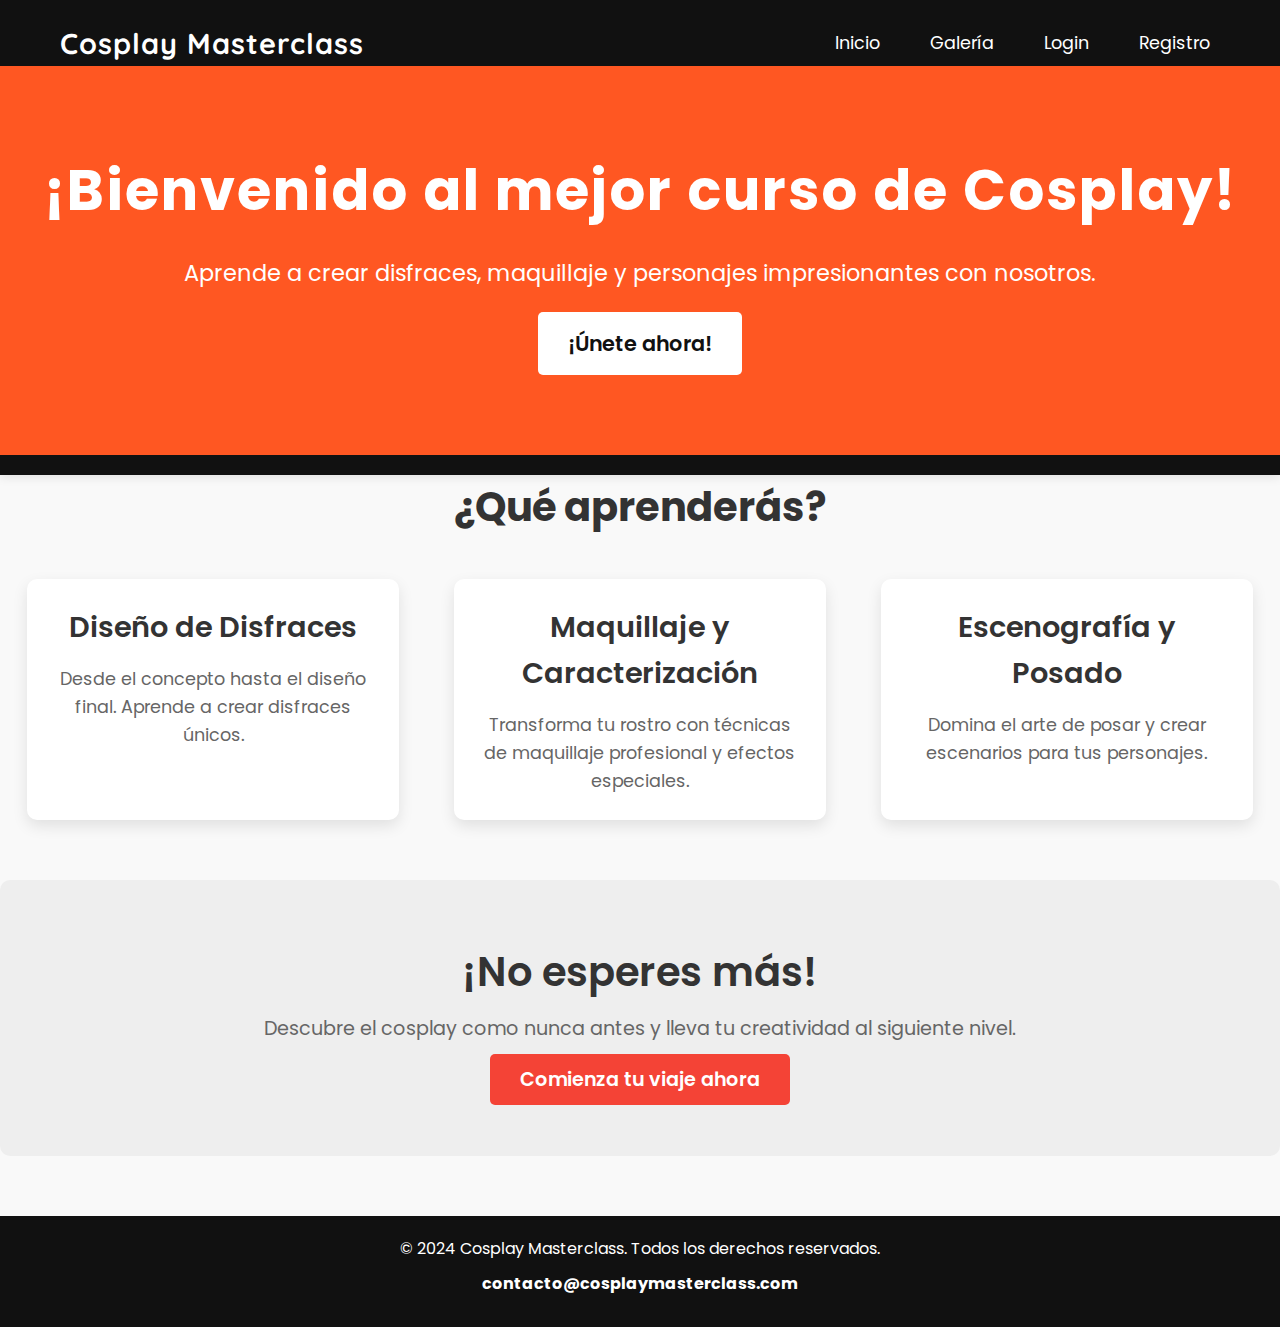
<file: index.html>
<!DOCTYPE html>
<html lang="es">
<head>
    <meta charset="UTF-8">
    <meta name="viewport" content="width=device-width, initial-scale=1.0">
    <title>Cosplay Masterclass</title>
    <link rel="stylesheet" href="style.css">
    <link href="https://fonts.googleapis.com/css2?family=Poppins:wght@500;700&family=Quicksand:wght@500&display=swap" rel="stylesheet">
</head>
<body>
    <!-- Header -->
    <header>
        <nav>
            <div class="logo">
                <h2>Cosplay Masterclass</h2>
            </div>
            <ul>
                <li><a href="index.html" class="nav-link">Inicio</a></li>
                <li><a href="galeria.html" class="nav-link">Galería</a></li>
                <li><a href="login.php" class="nav-link">Login</a></li>
                <li><a href="registro.php" class="nav-link">Registro</a></li>
            </ul>
        </nav>

        <!-- Hero Section -->
        <div class="hero">
            <h1 class="hero-title">¡Bienvenido al mejor curso de Cosplay!</h1>
            <p>Aprende a crear disfraces, maquillaje y personajes impresionantes con nosotros.</p>
            <a href="registro.php" class="btn-main">¡Únete ahora!</a>
        </div>
    </header>

    <!-- Main Content -->
    <main>
        <section class="about">
            <h2 class="section-title">¿Qué aprenderás?</h2>
            <div class="about-content">
                <div class="about-item">
                    <h3>Diseño de Disfraces</h3>
                    <p>Desde el concepto hasta el diseño final. Aprende a crear disfraces únicos.</p>
                </div>
                <div class="about-item">
                    <h3>Maquillaje y Caracterización</h3>
                    <p>Transforma tu rostro con técnicas de maquillaje profesional y efectos especiales.</p>
                </div>
                <div class="about-item">
                    <h3>Escenografía y Posado</h3>
                    <p>Domina el arte de posar y crear escenarios para tus personajes.</p>
                </div>
            </div>
        </section>

        <section class="cta">
            <h2>¡No esperes más!</h2>
            <p>Descubre el cosplay como nunca antes y lleva tu creatividad al siguiente nivel.</p>
            <a href="registro.php" class="btn-main">Comienza tu viaje ahora</a>
        </section>
    </main>

    <!-- Footer -->
    <footer>
        <div class="contact-info">
            <p>&copy; 2024 Cosplay Masterclass. Todos los derechos reservados.</p>
            <p><a href="mailto:contacto@cosplaymasterclass.com">contacto@cosplaymasterclass.com</a></p>
        </div>
    </footer>
</body>
</html>
</file>
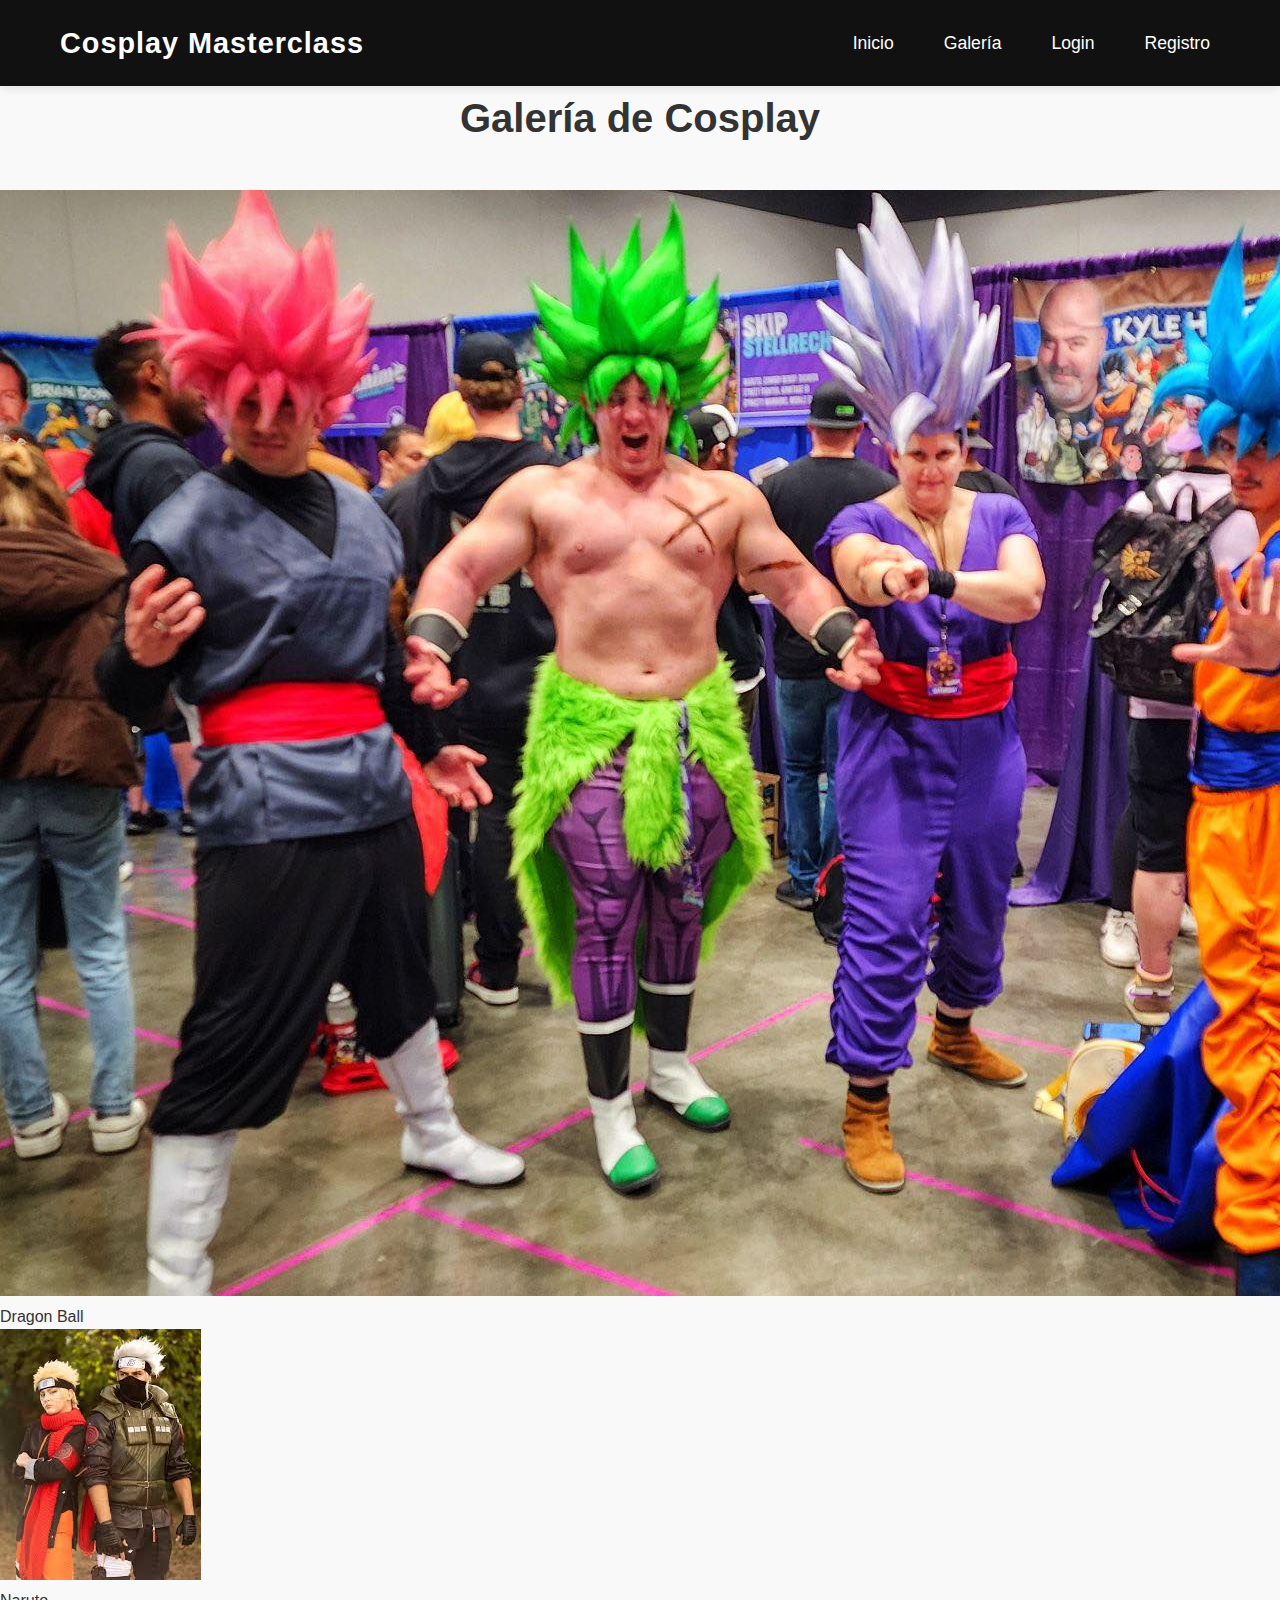
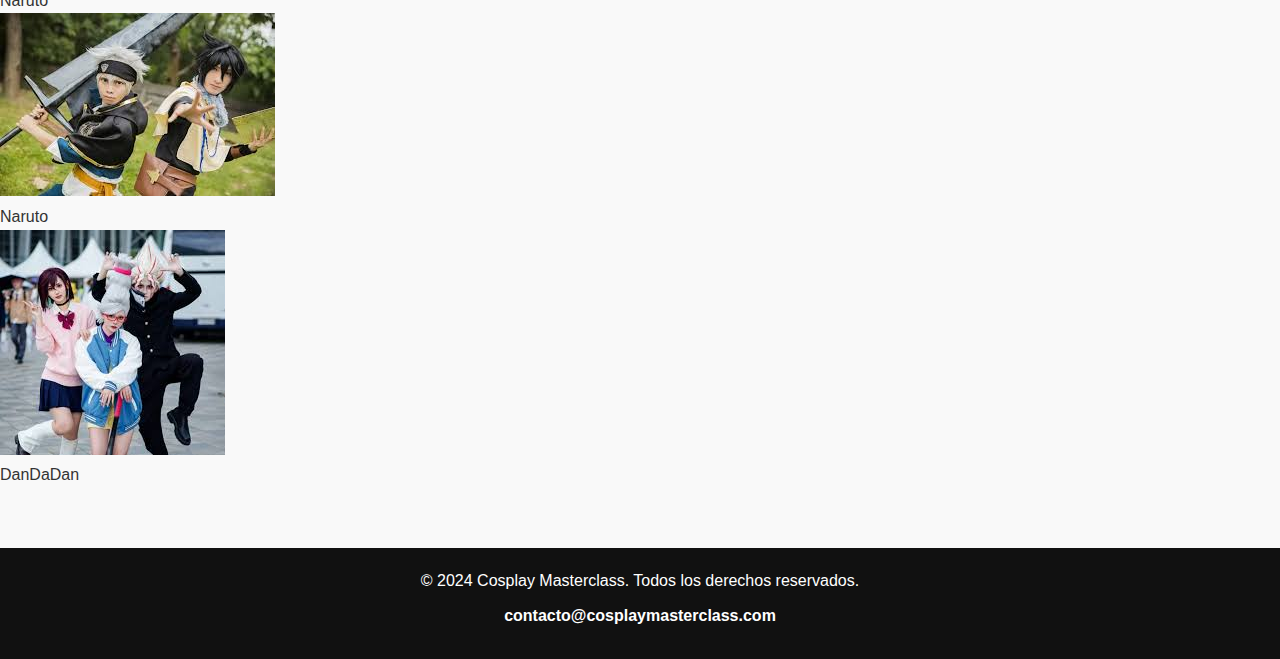
<file: galeria.html>
<!DOCTYPE html>
<html lang="es">
<head>
    <meta charset="UTF-8">
    <meta name="viewport" content="width=device-width, initial-scale=1.0">
    <title>Galería de Cosplay</title>
    <link rel="stylesheet" href="style.css">
</head>
<body>

    <header>
        <nav>
            <div class="logo">
                <h2>Cosplay Masterclass</h2>
            </div>
            <ul>
                <li><a href="index.html" class="nav-link">Inicio</a></li>
                <li><a href="galeria.html" class="nav-link">Galería</a></li>
                <li><a href="login.php" class="nav-link">Login</a></li>
                <li><a href="registro.php" class="nav-link">Registro</a></li>
            </ul>
        </nav>
    </header>

    <!-- Galería -->
    <main>
        <section class="galeria">
            <h2 class="section-title">Galería de Cosplay</h2>
            <div class="galeria-grid">
                <div class="image-container">
                    <img src="imagenes/DragonBall.jpg" alt="Dragon Ball">
                    <div class="image-title">Dragon Ball</div>
                </div>
                <div class="image-container">
                    <img src="imagenes/Naruto1.jpg" alt="Naruto">
                    <div class="image-title">Naruto</div>
                </div>
                <div class="image-container">
                    <img src="imagenes/Asta.jpg" alt="BlackClover">
                    <div class="image-title">Naruto</div>
                </div>
                <div class="image-container">
                    <img src="imagenes/DanDaDan1.jpg" alt="DanDaDan">
                    <div class="image-title">DanDaDan</div>
                </div>
            </div>
        </section>
    </main>

    <!-- Footer -->
    <footer>
        <div class="contact-info">
            <p>&copy; 2024 Cosplay Masterclass. Todos los derechos reservados.</p>
            <p><a href="mailto:contacto@cosplaymasterclass.com">contacto@cosplaymasterclass.com</a></p>
        </div>
    </footer>

</body>
</html>
</file>
<file: style.css>
/* Reset basic styles */
* {
    margin: 0;
    padding: 0;
    box-sizing: border-box;
}

body {
    font-family: 'Poppins', sans-serif;
    background-color: #f9f9f9; /* Color de fondo suave */
    color: #333;
    line-height: 1.6;
}

/* Header */
header {
    background-color: #111;
    color: white;
    padding: 20px 0;
    box-shadow: 0 2px 10px rgba(0, 0, 0, 0.1); /* Añadimos sombra para profundidad */
}

header nav {
    display: flex;
    justify-content: space-between;
    align-items: center;
    max-width: 1200px;
    margin: 0 auto;
    padding: 0 20px;
}

header .logo h2 {
    font-family: 'Quicksand', sans-serif;
    font-size: 1.8rem;
    letter-spacing: 1px;
}

header ul {
    list-style: none;
    display: flex;
}

header ul li {
    margin-left: 30px;
}

header ul li a {
    text-decoration: none;
    color: white;
    font-size: 1.1rem;
    padding: 5px 10px;
    transition: background-color 0.3s, transform 0.3s;
    border-radius: 5px;
}

header ul li a:hover {
    background-color: #f44336;
    transform: scale(1.1); /* Efecto de escalado */
}

/* Hero Section */
.hero {
    text-align: center;
    padding: 80px 20px;
    background-color: #ff5722;
    color: white;
}

.hero-title {
    font-size: 3.5rem;
    font-weight: 700;
    margin-bottom: 20px;
    letter-spacing: 2px;
}

.hero p {
    font-size: 1.4rem;
    margin-top: 10px;
}

.hero .btn-main {
    display: inline-block;
    padding: 15px 30px;
    margin-top: 20px;
    background-color: #fff;
    color: #111;
    text-decoration: none;
    font-size: 1.3rem;
    border-radius: 5px;
    font-weight: 600;
    transition: background-color 0.3s, color 0.3s;
}

.hero .btn-main:hover {
    background-color: #e64a19;
    color: white;
}

/* Main Sections */
.main {
    padding: 60px 20px;
}

.section-title {
    text-align: center;
    font-size: 2.5rem;
    margin-bottom: 40px;
    color: #333;
    font-weight: 700;
}

.about-content {
    display: flex;
    justify-content: space-around;
    gap: 40px;
    flex-wrap: wrap;
    padding: 0 20px;
}

.about-item {
    background-color: #fff;
    padding: 25px;
    border-radius: 10px;
    box-shadow: 0 6px 15px rgba(0, 0, 0, 0.1);
    width: 30%;
    transition: transform 0.3s, box-shadow 0.3s;
    text-align: center;
}

.about-item:hover {
    transform: translateY(-10px);
    box-shadow: 0 8px 20px rgba(0, 0, 0, 0.2);
}

.about-item h3 {
    font-size: 1.8rem;
    margin-bottom: 15px;
    color: #333;
    font-weight: 600;
}

.about-item p {
    font-size: 1.1rem;
    color: #666;
}

/* Call to Action Section */
.cta {
    text-align: center;
    background-color: #eee;
    padding: 60px 20px;
    border-radius: 10px;
    margin-top: 60px;
}

.cta h2 {
    font-size: 2.5rem;
    margin-bottom: 10px;
    color: #333;
    font-weight: 600;
}

.cta p {
    font-size: 1.2rem;
    margin-bottom: 20px;
    color: #666;
}

.cta .btn-main {
    padding: 12px 30px;
    background-color: #f44336;
    color: white;
    text-decoration: none;
    font-size: 1.2rem;
    border-radius: 5px;
    font-weight: 600;
    transition: background-color 0.3s;
}

.cta .btn-main:hover {
    background-color: #e64a19;
}

/* Footer */
footer {
    background-color: #111;
    color: white;
    text-align: center;
    padding: 20px 0;
    margin-top: 60px;
}

footer .contact-info p {
    font-size: 1rem;
    margin-bottom: 10px;
}

footer .contact-info a {
    text-decoration: none;
    color: #fff;
    font-weight: bold;
}

footer .contact-info a:hover {
    text-decoration: underline;
}
</file>
